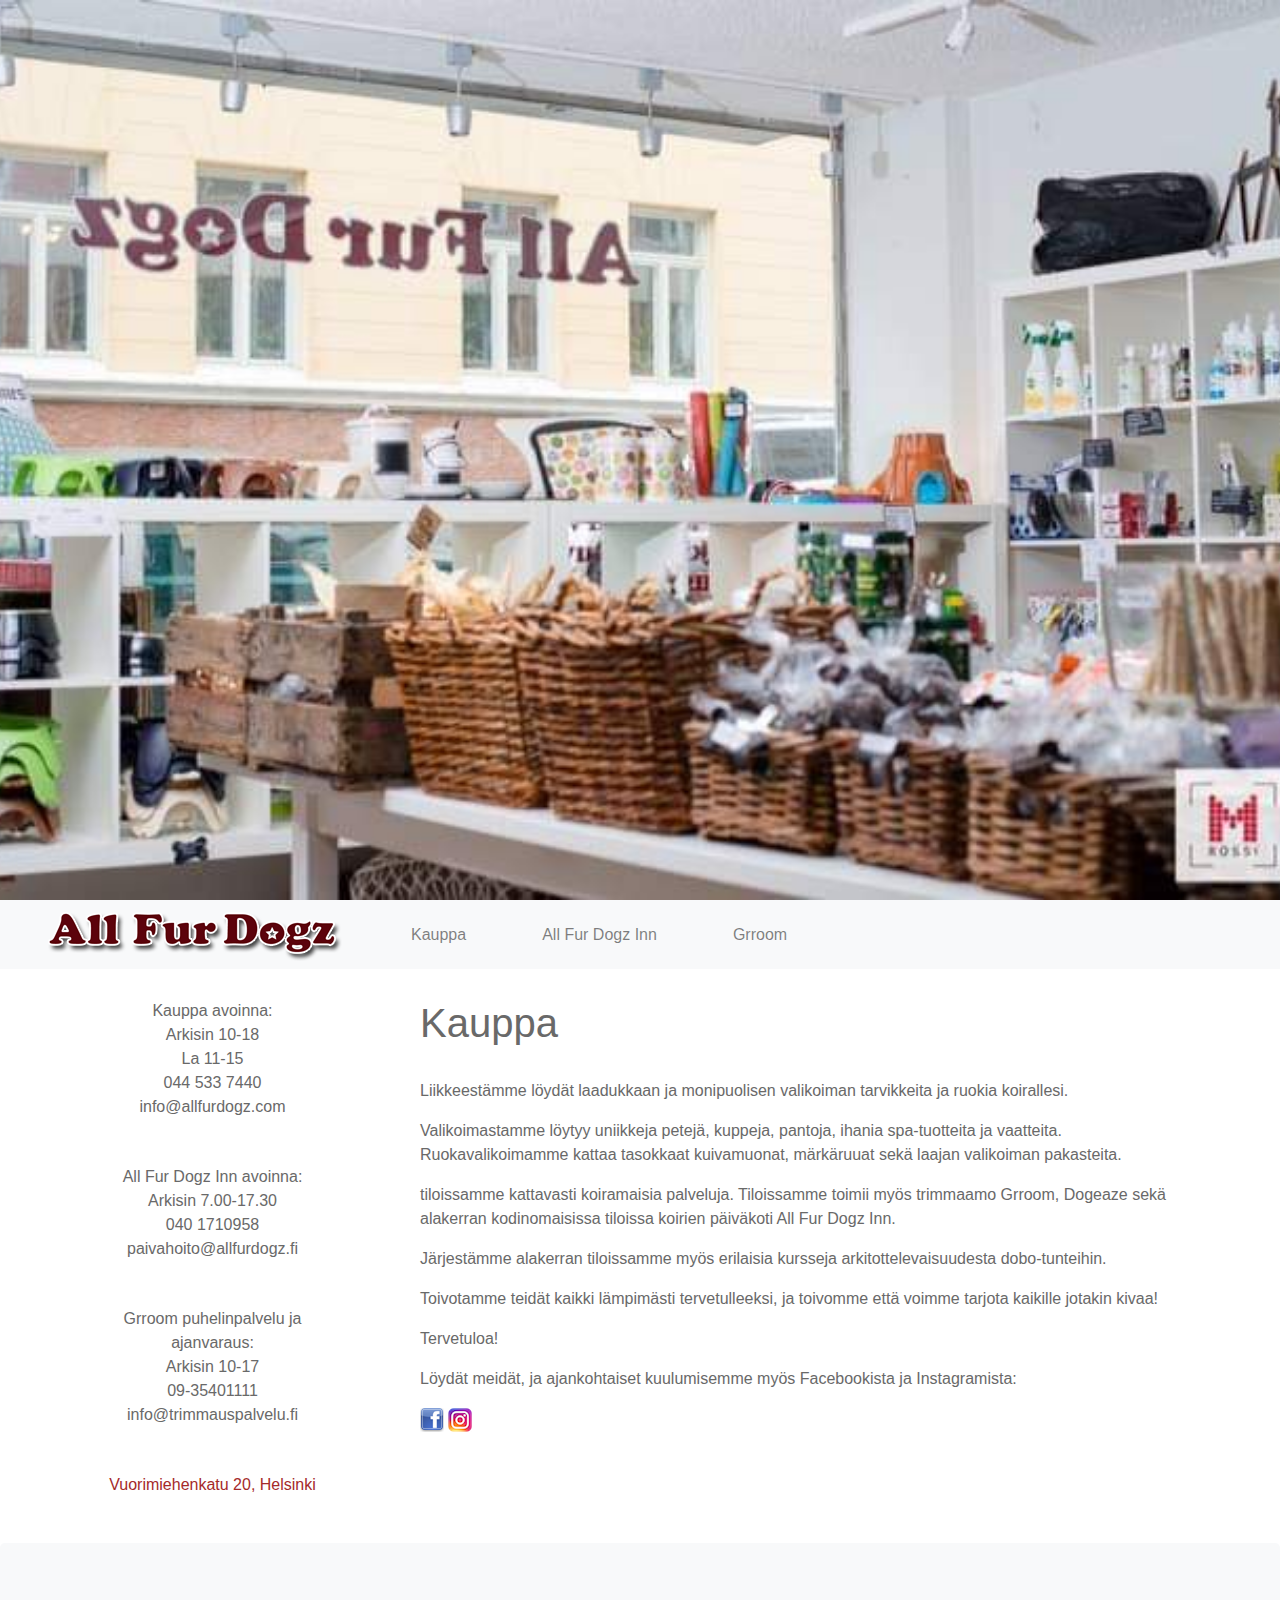
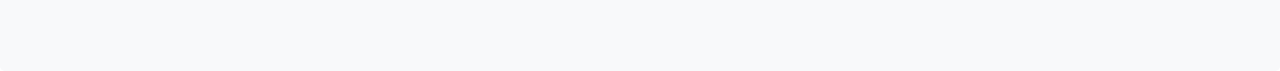
<file: index.html>
<!DOCTYPE html>
<html lang="en">
<head>
  <title>All Fur Dogz : Kauppa</title>
  <meta charset="utf-8">
  <meta name="viewport" content="width=device-width, initial-scale=1">
  <link rel="stylesheet" type="text/css" href="style.css">
  <link rel="stylesheet" href="https://maxcdn.bootstrapcdn.com/bootstrap/4.4.1/css/bootstrap.min.css">
  <script src="https://ajax.googleapis.com/ajax/libs/jquery/3.4.1/jquery.min.js"></script>
  <script src="https://cdnjs.cloudflare.com/ajax/libs/popper.js/1.16.0/umd/popper.min.js"></script>
  <script src="https://maxcdn.bootstrapcdn.com/bootstrap/4.4.1/js/bootstrap.min.js"></script>
</head>
<body>

<!-- TOP PIC -->
<div class="bg-butik"></div>

<!-- NAVBAR -->
<nav class="navbar navbar-expand-md bg-light navbar-light">
  <img src="images/logo.png" alt="logo" style="padding-left: 30px;">
  <button class="navbar-toggler" type="button" data-toggle="collapse" data-target="#collapsibleNavbar">
    <span class="navbar-toggler-icon"></span>
  </button>
  <div class="collapse navbar-collapse" id="collapsibleNavbar">
    <ul class="navbar-nav">
      <li class="nav-item" style="padding-left: 60px;">
        <a class="nav-link" href="index.html">Kauppa</a>
      </li>
      <li class="nav-item" style="padding-left: 60px;">
        <a class="nav-link" href="AllFurDogzInn.html">All Fur Dogz Inn</a>
      </li>
      <li class="nav-item" style="padding-left: 60px;">
        <a class="nav-link" href="grroom.html">Grroom</a>
      </li>    
    </ul>
  </div>  
</nav>

<div class="container" style="margin-top:30px;">
  <div class="row">
    <!-- LEFT ROW -->
    <div class="col-sm-3" style="text-align: center; ">
      
      <p>Kauppa avoinna: <br>
      Arkisin 10-18 <br>
      La 11-15 <br>
      044 533 7440 <br>
      info@allfurdogz.com
      </p>

      <p style="padding-top: 30px;">All Fur Dogz Inn avoinna: <br>
        Arkisin 7.00-17.30 <br>
        040 1710958 <br>
        paivahoito@allfurdogz.fi
      </p>

      <p style="padding-top: 30px;">Grroom puhelinpalvelu ja ajanvaraus: <br>
        Arkisin 10-17 <br>
        09-35401111 <br>
        info@trimmauspalvelu.fi
      </p>
      <p style="padding-top: 30px; padding-bottom: 30px;">
      <a style="color: brown;" href="https://www.google.fi/maps/place/Vuorimiehenkatu+20,+00150+Helsinki/@60.1590974,24.9405255,17z/data=!3m1!4b1!4m5!3m4!1s0x46920bb7baf8ee87:0xbc43ccd5fa8b52f7!8m2!3d60.1590947!4d24.9427195" >
        Vuorimiehenkatu 20, Helsinki</a>
      </p>

    </div>
    <!-- RIGHT ROW -->
    <div class="col-sm-9">
      <div style="padding-left: 50px;" >
        <h1>Kauppa</h1>
        <br>
        <p>
          Liikkeestämme löydät laadukkaan ja monipuolisen valikoiman
          tarvikkeita ja ruokia koirallesi. 
        </p>
        <p>
          Valikoimastamme löytyy uniikkeja
          petejä, kuppeja, pantoja, ihania spa-tuotteita ja vaatteita. Ruokavalikoimamme kattaa
          tasokkaat kuivamuonat, märkäruuat sekä laajan valikoiman pakasteita.
        </p>  
        <p>
          tiloissamme kattavasti koiramaisia palveluja.  Tiloissamme
          toimii myös trimmaamo Grroom, Dogeaze  sekä alakerran kodinomaisissa
          tiloissa koirien päiväkoti All Fur Dogz Inn.
        </p> 
        <p>
          Järjestämme alakerran tiloissamme myös erilaisia kursseja
          arkitottelevaisuudesta dobo-tunteihin.
        </p>  

        <p>Toivotamme teidät kaikki lämpimästi tervetulleeksi, ja toivomme että voimme tarjota kaikille jotakin kivaa!</p>
        <p>Tervetuloa!</p>

        <p>Löydät meidät, ja ajankohtaiset kuulumisemme myös Facebookista ja Instagramista:</p>

          <a href="https://www.facebook.com/All-Fur-Dogz-135356564"><img src="images/facebook-logo.png" alt="facebook"></a>
          <a href="https://www.instagram.com/allfurdogz/"><img src="images/instagram-logo.png" alt="instagram"></a>
   
      </div>
    </div>
  </div>
</div>

<div class="jumbotron text-center bg-light" style="margin-bottom:0">

</div>

</body>
</html>
</file>
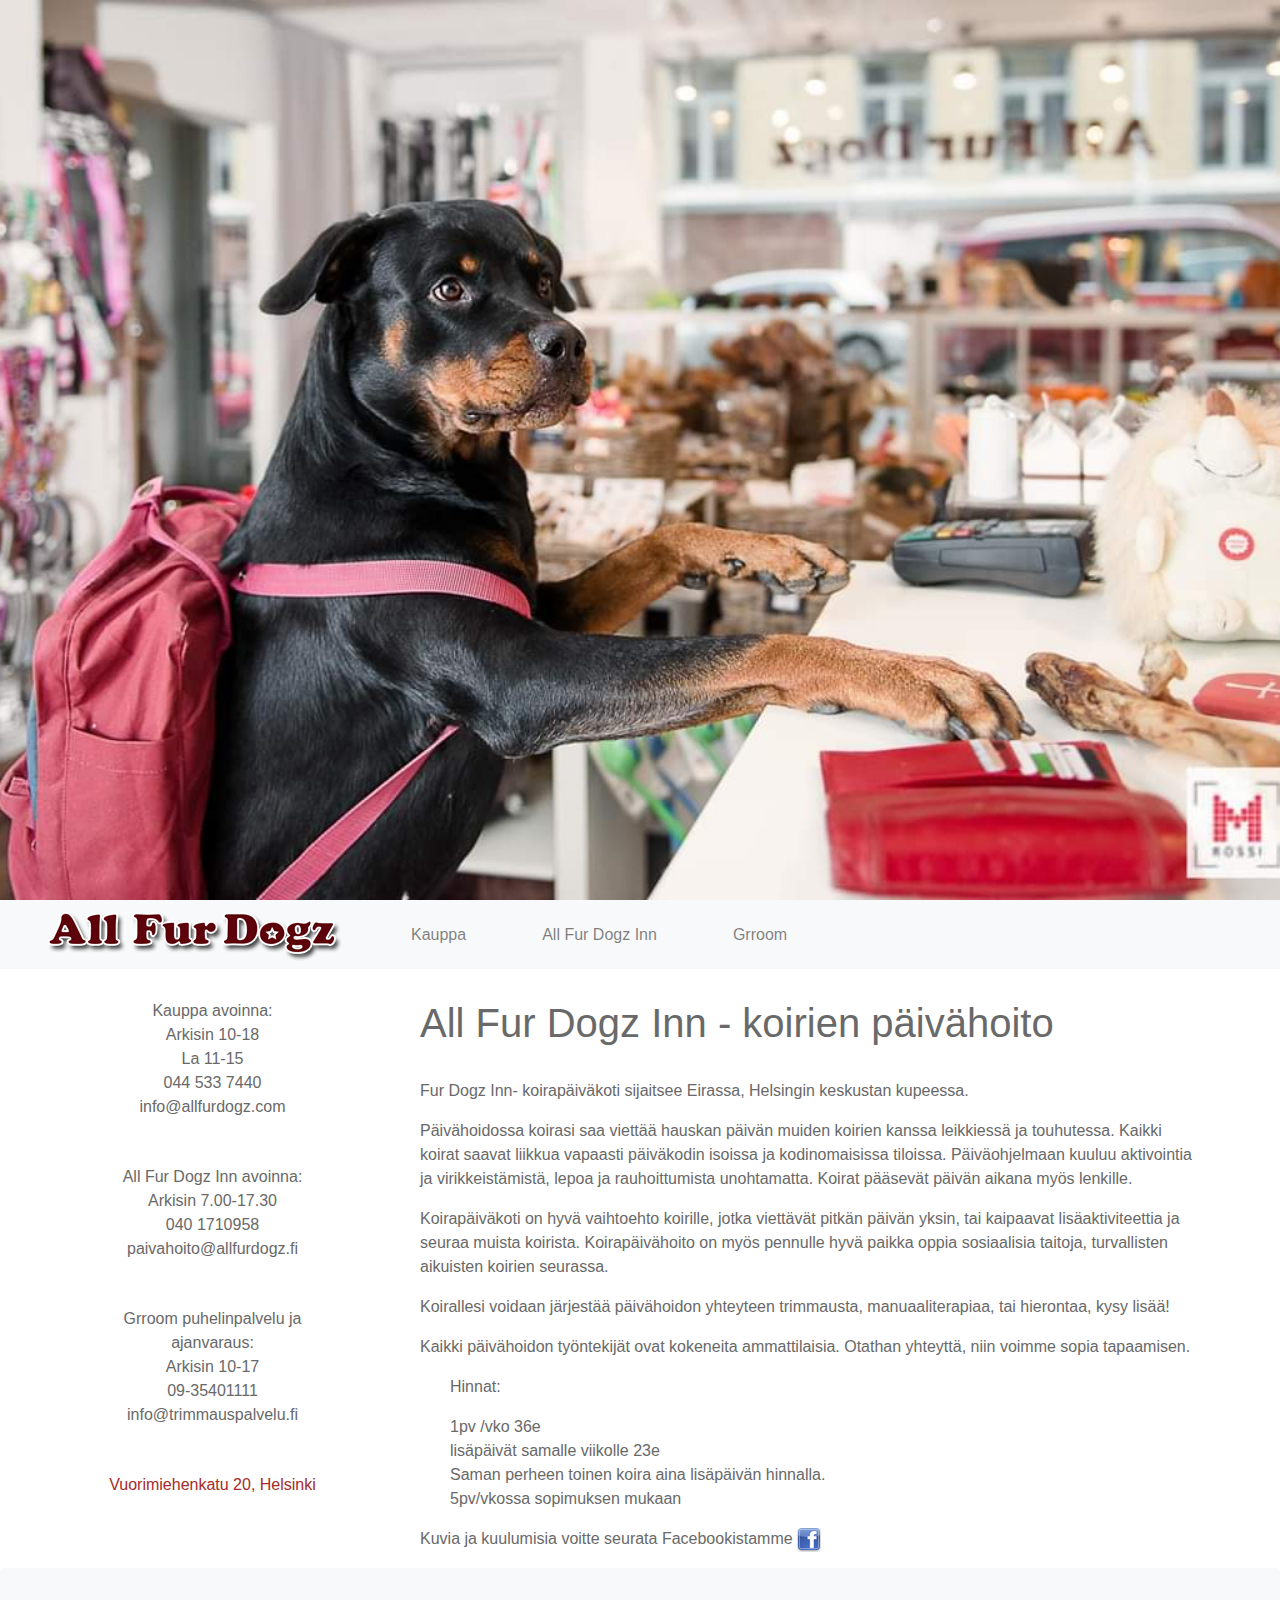
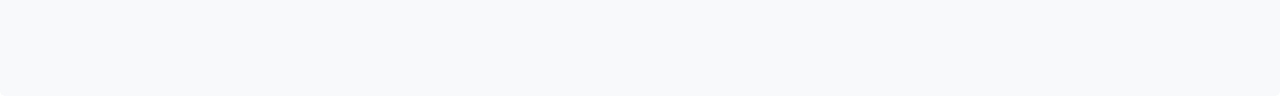
<file: AllFurDogzInn.html>
<!DOCTYPE html>
<html lang="en">
<head>
  <title>All Fur Dogz : All Fur Dogz Inn- koirien päivähoito</title>
  <meta charset="utf-8">
  <meta name="viewport" content="width=device-width, initial-scale=1">
  <link rel="stylesheet" type="text/css" href="style.css">
  <link rel="stylesheet" href="https://maxcdn.bootstrapcdn.com/bootstrap/4.4.1/css/bootstrap.min.css">
  <script src="https://ajax.googleapis.com/ajax/libs/jquery/3.4.1/jquery.min.js"></script>
  <script src="https://cdnjs.cloudflare.com/ajax/libs/popper.js/1.16.0/umd/popper.min.js"></script>
  <script src="https://maxcdn.bootstrapcdn.com/bootstrap/4.4.1/js/bootstrap.min.js"></script>
</head>
<body>

<!-- TOP PIC -->
<div class="bg-dagis"></div>

<!-- NAVBAR -->
<nav class="navbar navbar-expand-md bg-light navbar-light">
    <img src="images/logo.png" alt="logo" style="padding-left: 30px;">
    <button class="navbar-toggler" type="button" data-toggle="collapse" data-target="#collapsibleNavbar">
      <span class="navbar-toggler-icon"></span>
    </button>
    <div class="collapse navbar-collapse" id="collapsibleNavbar">
      <ul class="navbar-nav">
        <li class="nav-item" style="padding-left: 60px;">
          <a class="nav-link" href="index.html">Kauppa</a>
        </li>
        <li class="nav-item" style="padding-left: 60px;">
          <a class="nav-link" href="AllFurDogzInn.html">All Fur Dogz Inn</a>
        </li>
        <li class="nav-item" style="padding-left: 60px;">
          <a class="nav-link" href="grroom.html">Grroom</a>
        </li>    
      </ul>
    </div>  
  </nav>
  
  <div class="container" style="margin-top:30px">
    <div class="row">
          <!-- LEFT ROW -->
    <div class="col-sm-3" style="text-align: center; ">
      
        <p>Kauppa avoinna: <br>
        Arkisin 10-18 <br>
        La 11-15 <br>
        044 533 7440 <br>
        info@allfurdogz.com
        </p>
  
        <p style="padding-top: 30px;">All Fur Dogz Inn avoinna: <br>
          Arkisin 7.00-17.30 <br>
          040 1710958 <br>
          paivahoito@allfurdogz.fi
        </p>
  
        <p style="padding-top: 30px;">Grroom puhelinpalvelu ja ajanvaraus: <br>
          Arkisin 10-17 <br>
          09-35401111 <br>
          info@trimmauspalvelu.fi
        </p>
        <p style="padding-top: 30px; padding-bottom: 30px;">
        <a style="color: brown;" href="https://www.google.fi/maps/place/Vuorimiehenkatu+20,+00150+Helsinki/@60.1590974,24.9405255,17z/data=!3m1!4b1!4m5!3m4!1s0x46920bb7baf8ee87:0xbc43ccd5fa8b52f7!8m2!3d60.1590947!4d24.9427195" >
          Vuorimiehenkatu 20, Helsinki</a>
        </p>
  
      </div>
    <!-- RIGHT ROW -->
    <div class="col-sm-9">
      <div style="padding-left: 50px;">
        <h1>All Fur Dogz Inn - koirien päivähoito</h1>
        <br>
        <p>Fur Dogz Inn- koirapäiväkoti sijaitsee Eirassa, Helsingin keskustan kupeessa.</p>
        <p>
            Päivähoidossa koirasi saa viettää hauskan päivän muiden koirien kanssa leikkiessä
             ja touhutessa. Kaikki koirat saavat liikkua vapaasti päiväkodin isoissa ja kodinomaisissa tiloissa. 
             Päiväohjelmaan kuuluu aktivointia ja virikkeistämistä, lepoa ja rauhoittumista unohtamatta.
            Koirat pääsevät päivän aikana myös lenkille.</p>
        <p>
            Koirapäiväkoti on hyvä vaihtoehto koirille, jotka viettävät pitkän päivän yksin, 
            tai kaipaavat lisäaktiviteettia ja seuraa muista koirista. Koirapäivähoito on myös
             pennulle hyvä paikka oppia sosiaalisia taitoja, turvallisten aikuisten koirien seurassa.
        </p>
        <p>
            Koirallesi voidaan järjestää päivähoidon yhteyteen trimmausta, manuaaliterapiaa, 
            tai hierontaa, kysy lisää!
        </p>
        <p>
            Kaikki päivähoidon työntekijät ovat kokeneita ammattilaisia.
            Otathan yhteyttä, niin voimme sopia tapaamisen.
        </p>
        <p style="padding-left: 30px;">
            Hinnat:
        </p>
        <p style="padding-left: 30px;">
            1pv /vko 36e <br>lisäpäivät samalle viikolle 23e <br>Saman perheen toinen koira aina lisäpäivän hinnalla.
            <br> 5pv/vkossa sopimuksen mukaan
        </p>
        <p>Kuvia ja kuulumisia voitte seurata Facebookistamme <a href="https://www.facebook.com/All-Fur-Dogz-Inn-1020422601323084/"><img src="images/facebook-logo.png" alt="facebook"></a></p>
        
      
      </div>
    </div>
  </div>
</div>

<div class="jumbotron text-center bg-light" style="margin-bottom:0">

</div>

</body>
</html>
</file>
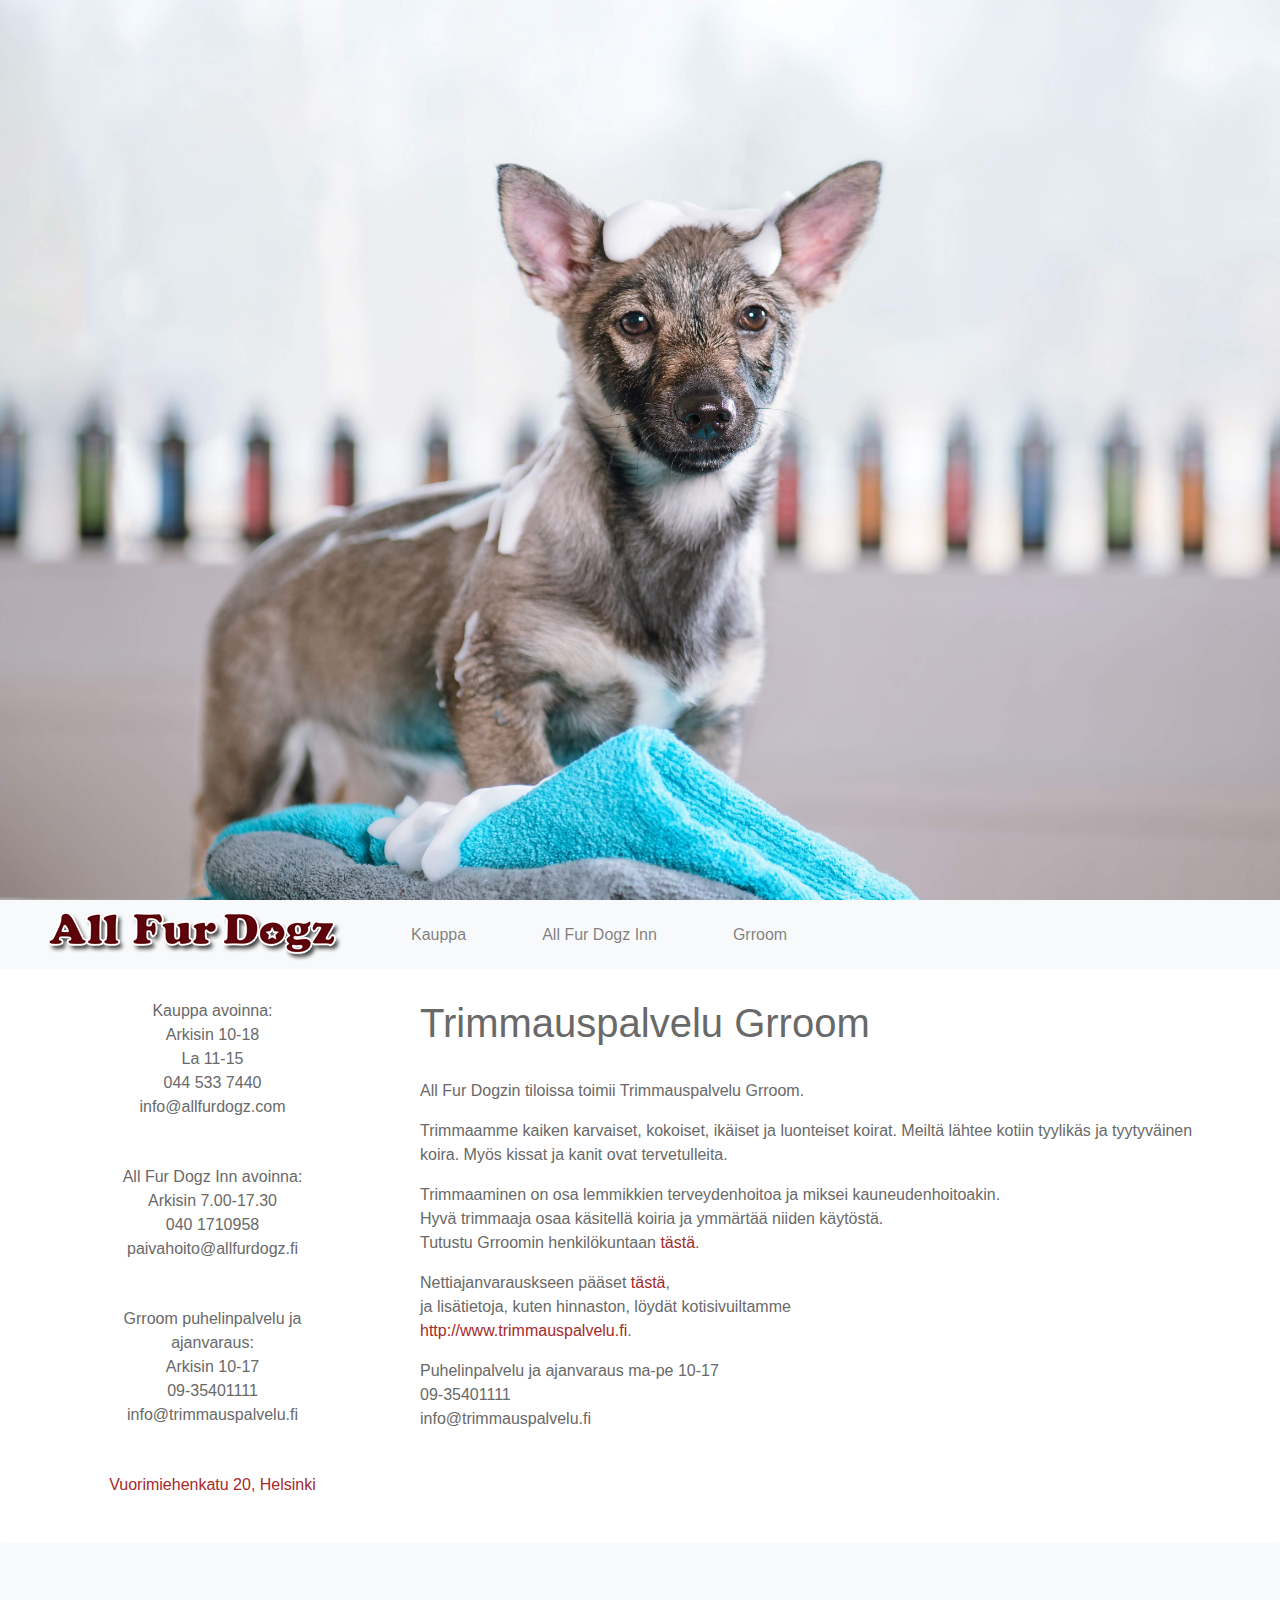
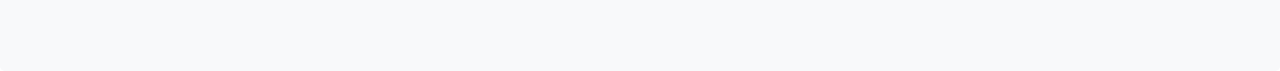
<file: grroom.html>
<!DOCTYPE html>
<html lang="en">
<head>
  <title>All Fur Dogz : Grroom</title>
  <meta charset="utf-8">
  <meta name="viewport" content="width=device-width, initial-scale=1">
  <link rel="stylesheet" type="text/css" href="style.css">
  <link rel="stylesheet" href="https://maxcdn.bootstrapcdn.com/bootstrap/4.4.1/css/bootstrap.min.css">
  <script src="https://ajax.googleapis.com/ajax/libs/jquery/3.4.1/jquery.min.js"></script>
  <script src="https://cdnjs.cloudflare.com/ajax/libs/popper.js/1.16.0/umd/popper.min.js"></script>
  <script src="https://maxcdn.bootstrapcdn.com/bootstrap/4.4.1/js/bootstrap.min.js"></script>
</head>
<body>

<!-- TOP PIC -->
<div class="bg-grroom"></div>
<!-- NAVBAR -->
<nav class="navbar navbar-expand-md bg-light navbar-light">
    <img src="images/logo.png" alt="logo" style="padding-left: 30px;">
    <button class="navbar-toggler" type="button" data-toggle="collapse" data-target="#collapsibleNavbar">
      <span class="navbar-toggler-icon"></span>
    </button>
    <div class="collapse navbar-collapse" id="collapsibleNavbar">
      <ul class="navbar-nav">
        <li class="nav-item" style="padding-left: 60px;">
          <a class="nav-link" href="index.html">Kauppa</a>
        </li>
        <li class="nav-item" style="padding-left: 60px;">
          <a class="nav-link" href="AllFurDogzInn.html">All Fur Dogz Inn</a>
        </li>
        <li class="nav-item" style="padding-left: 60px;">
          <a class="nav-link" href="grroom.html">Grroom</a>
        </li>    
      </ul>
    </div>  
  </nav>
  
  <div class="container" style="margin-top:30px">
    <div class="row">
          <!-- LEFT ROW -->
    <div class="col-sm-3" style="text-align: center; ">
      
        <p>Kauppa avoinna: <br>
        Arkisin 10-18 <br>
        La 11-15 <br>
        044 533 7440 <br>
        info@allfurdogz.com
        </p>
  
        <p style="padding-top: 30px;">All Fur Dogz Inn avoinna: <br>
          Arkisin 7.00-17.30 <br>
          040 1710958 <br>
          paivahoito@allfurdogz.fi
        </p>
  
        <p style="padding-top: 30px;">Grroom puhelinpalvelu ja ajanvaraus: <br>
          Arkisin 10-17 <br>
          09-35401111 <br>
          info@trimmauspalvelu.fi
        </p>
        <p style="padding-top: 30px; padding-bottom: 30px;">
        <a style="color: brown;" href="https://www.google.fi/maps/place/Vuorimiehenkatu+20,+00150+Helsinki/@60.1590974,24.9405255,17z/data=!3m1!4b1!4m5!3m4!1s0x46920bb7baf8ee87:0xbc43ccd5fa8b52f7!8m2!3d60.1590947!4d24.9427195" >
          Vuorimiehenkatu 20, Helsinki</a>
        </p>
  
      </div>
    <!-- RIGHT ROW -->
    <div class="col-sm-9">
      <div style="padding-left: 50px;">
        <h1>Trimmauspalvelu Grroom</h1>
        <br>
        <p>All Fur Dogzin tiloissa toimii Trimmauspalvelu Grroom.</p>
        <p>
            Trimmaamme kaiken karvaiset, kokoiset, ikäiset ja luonteiset koirat. 
            Meiltä lähtee kotiin tyylikäs ja tyytyväinen koira. Myös kissat ja kanit ovat tervetulleita.
        </p>
        <p>
            Trimmaaminen on osa lemmikkien terveydenhoitoa ja miksei kauneudenhoitoakin. <br>
            Hyvä trimmaaja osaa käsitellä koiria ja ymmärtää niiden käytöstä. <br>
            Tutustu Grroomin henkilökuntaan <a href="http://www.trimmauspalvelu.fi/henkiloekunta2">tästä</a>.</p>
        </p>
        <p>
            Nettiajanvarauskseen pääset <a style="color: brown;" href="https://trimmauspalvelugrroom.avoinna24.fi/reservation">tästä</a>, <br>
            ja lisätietoja, kuten hinnaston, löydät kotisivuiltamme <br>
            <a style="color: brown;" href="http://www.trimmauspalvelu.fi">http://www.trimmauspalvelu.fi</a>.
        </p>
        <p>
            Puhelinpalvelu ja ajanvaraus ma-pe 10-17 <br>
            09-35401111 <br>
            info@trimmauspalvelu.fi
        </p>

      </div>
    </div>
  </div>
</div>

<div class="jumbotron text-center bg-light" style="margin-bottom:0">

</div>

</body>
</html>
</file>
<file: style.css>
body, html {
    height: 100%;
    background-color: white;
  }
h1, h2, h3, h4 {
    color: dimgray;
}
p {
    color: dimgray;
}
a:link {
  color: brown;
}
  .bg-butik {
    /* Butik bg */
    background-image: url(images/butik1.jpg);
  
    /* Full height */
    height: 100%;
    position: relative;
  
    /* Center and scale */
    background-position: center;
    background-repeat: no-repeat;
    background-size: cover;
  }
  .bg-dagis {
    /* Dagis bg */
    background-image: url(images/dagis1.jpg);
  
    /* Full height */
    height: 100%;
    position: relative;
  
    /* Center and scale */
    background-position: center;
    background-repeat: no-repeat;
    background-size: cover;
  }
  .bg-grroom {
    /* Dagis bg */
    background-image: url(images/trim1.jpg);
  
    /* Full height */
    height: 100%;
    position: relative;
  
    /* Center and scale */
    background-position: center;
    background-repeat: no-repeat;
    background-size: cover;
  }
</file>
